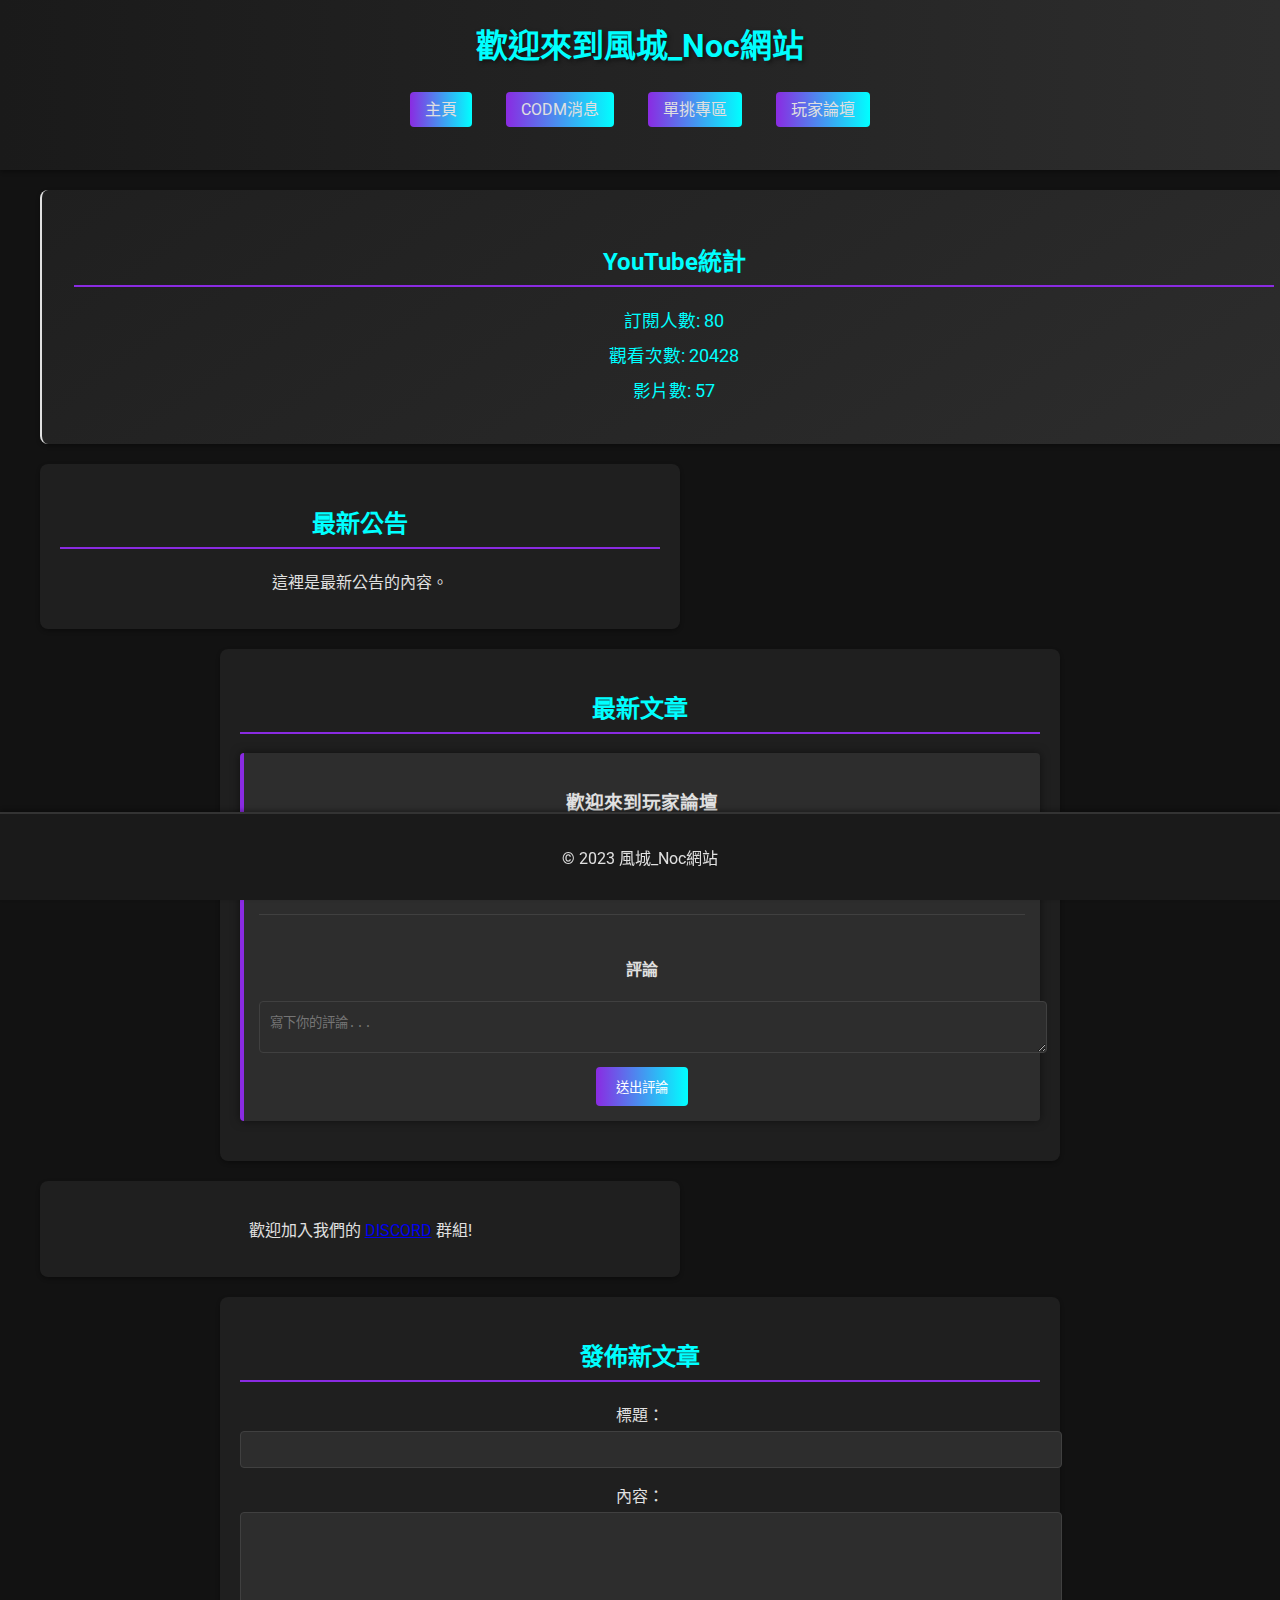
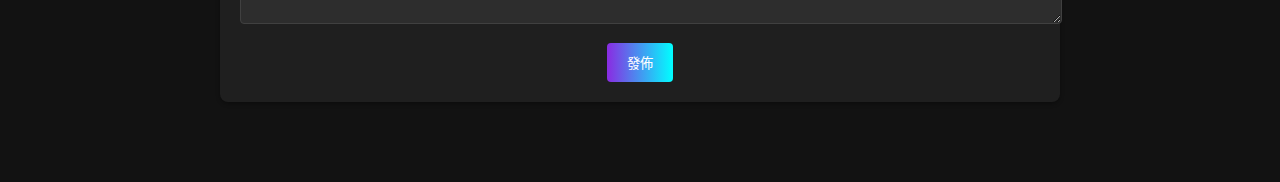
<file: index.html>
<!DOCTYPE html>
<html lang="zh-TW">
<head>
    <meta charset="UTF-8">
    <meta name="viewport" content="width=device-width, initial-scale=1.0">
    <title>風城_Noc網站</title>
    <link rel="stylesheet" href="styles.css">
    <link href="https://fonts.googleapis.com/css2?family=Roboto:wght@400;700&display=swap" rel="stylesheet">
    <style>
        /* 全域樣式 */
        body {
            font-family: 'Roboto', sans-serif;
            margin: 0;
            padding: 0;
            background-color: #121212;
            color: #e0e0e0;
            padding-bottom: 60px;
        }

        /* 頁首樣式 */
        header {
            background: linear-gradient(to right, #1a1a1a, #2d2d2d);
            padding: 20px 0;
            text-align: center;
            box-shadow: 0 2px 4px rgba(0,0,0,0.3);
        }

        header h1 {
            margin: 0;
            color: #00ffff;
            text-shadow: 2px 2px 4px rgba(0,0,0,0.5);
        }

        /* 導航欄樣式 */
        nav {
            margin: 20px 0;
            padding: 10px;
        }

        nav a {
            color: #e0e0e0;
            text-decoration: none;
            margin: 0 15px;
            padding: 8px 15px;
            border-radius: 4px;
            background: linear-gradient(to right, #8a2be2, #00ffff);
            transition: all 0.3s ease;
        }

        nav a:hover {
            opacity: 0.8;
            transform: scale(1.05);
        }

        /* 主要內容區塊 */
        main {
            max-width: 1200px;
            margin: 20px auto;
            padding: 0 20px;
        }

        section {
            background-color: #1f1f1f;
            padding: 20px;
            margin: 20px 0;
            border-radius: 8px;
            box-shadow: 0 2px 4px rgba(0,0,0,0.3);
        }

        /* 統計區塊樣式 */
        .statistics {
            background: linear-gradient(145deg, #1f1f1f, #2d2d2d);
            border-left: 4px solid #00ffff;
        }

        .statistics p {
            margin: 10px 0;
            font-size: 1.1em;
            color: #00ffff;
        }

        /* 文章區塊樣式 */
        .blog-posts {
            background-color: #1f1f1f;
        }

        .post {
            padding: 15px;
            margin-bottom: 20px;
            border-radius: 4px;
            background-color: #2d2d2d;
            border-left: 4px solid #8a2be2;
        }

        .post-meta {
            color: #888;
            font-size: 0.9em;
            margin: 10px 0;
        }

        /* 頁腳樣式 */
        footer {
            position: fixed;
            bottom: 0;
            width: 100%;
            background-color: #1a1a1a;
            padding: 15px 0;
            text-align: center;
            border-top: 2px solid #333;
            box-shadow: 0 -2px 4px rgba(0,0,0,0.3);
        }

        /* 動態效果 */
        section:hover {
            transform: translateY(-2px);
            transition: transform 0.3s ease;
        }

        h2 {
            color: #00ffff;
            border-bottom: 2px solid #8a2be2;
            padding-bottom: 8px;
        }
    </style>
</head>
<body>
    <header>
        <h1>歡迎來到風城_Noc網站</h1>
        <nav>
            <a href="index.html">主頁</a>
            <a href="codm-news.html">CODM消息</a>
            <a href="duel-zone.html">單挑專區</a>
            <a href="forum.html">玩家論壇</a>
        </nav>
    </header>
    <main>
        <section class="statistics">
            <h2>YouTube統計</h2>
            <p>訂閱人數: 80</p>
            <p>觀看次數: 20428</p>
            <p>影片數: 57</p>
        </section>
        <section>
            <h2>最新公告</h2>
            <p>這裡是最新公告的內容。</p>
        </section>
        <section class="blog-posts">
            <h2>最新文章</h2>
            <article class="post">
                <h3>歡迎來到玩家論壇</h3>
                <div class="post-meta">
                    <span class="author">作者：風城_Noc</span>
                    <span class="date">發布日期：2024-01-01</span>
                </div>
                <div class="post-content">
                    <p>這是我們的論壇首篇文章，歡迎大家在此分享遊戲心得！</p>
                </div>
                <div class="comments">
                    <h4>評論</h4>
                    <form class="comment-form">
                        <textarea placeholder="寫下你的評論..." required></textarea>
                        <button type="submit">送出評論</button>
                    </form>
                </div>
            </article>
        </section>

        <!-- Discord 連結區塊 -->
        <section>
            <p>歡迎加入我們的 <a href="https://discord.gg/zHkN5gEak7" target="_blank">DISCORD</a> 群組!</p>
        </section>

        <!-- 發文表單移到底部 -->
        <section class="blog-post-form">
            <h2>發佈新文章</h2>
            <form id="blogForm">
                <div class="form-group">
                    <label for="title">標題：</label>
                    <input type="text" id="title" name="title" required>
                </div>
                <div class="form-group">
                    <label for="content">內容：</label>
                    <textarea id="content" name="content" rows="6" required></textarea>
                </div>
                <button type="submit">發佈</button>
            </form>
        </section>
    </main>
    <footer>
        <p>&copy; 2023 風城_Noc網站</p>
    </footer>
    <script src="script.js"></script>
</body>
</html>
</file>
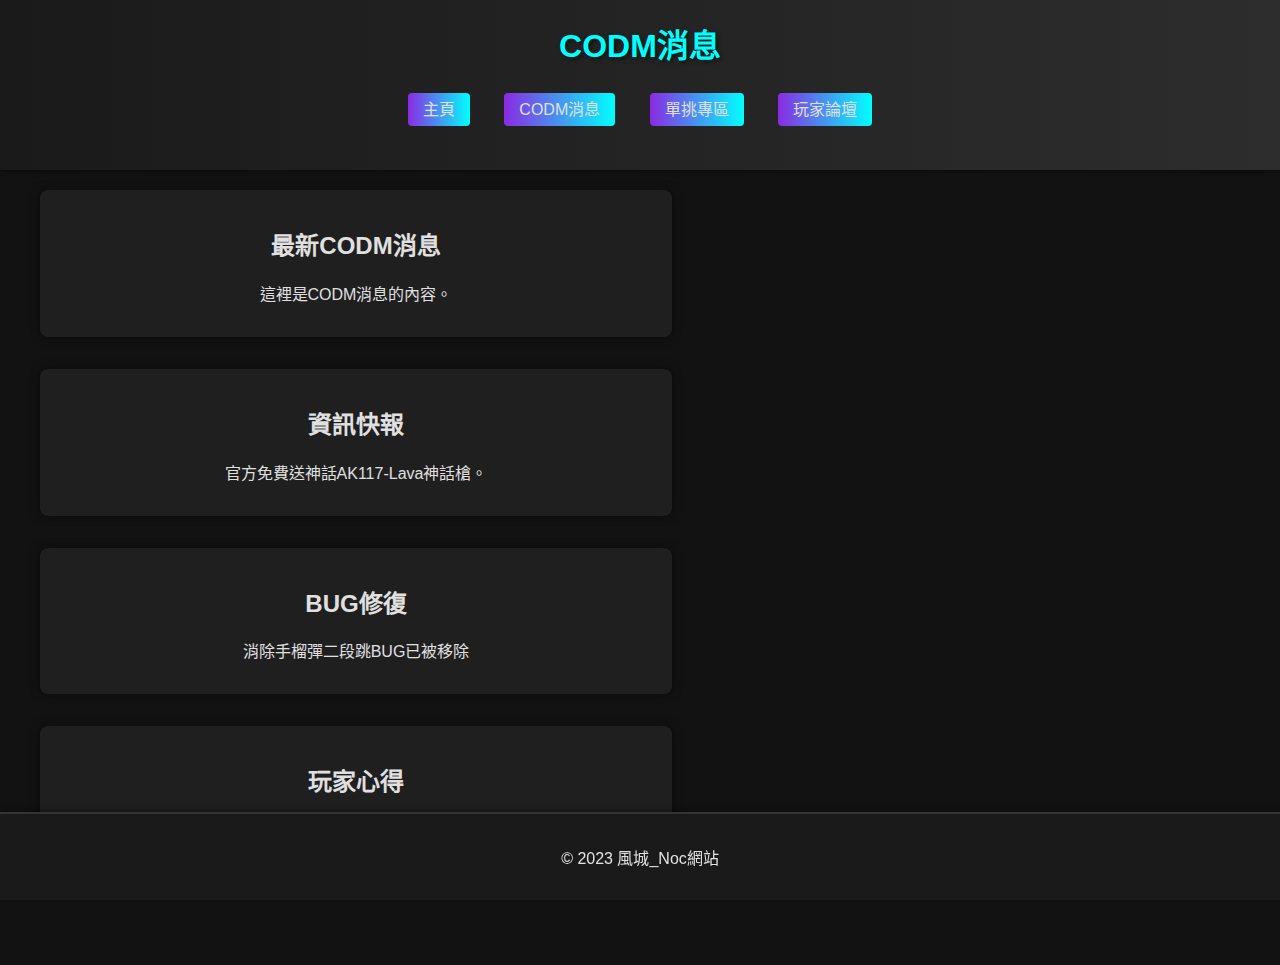
<file: codm-news.html>
<!DOCTYPE html>
<html lang="zh-TW">
<head>
    <meta charset="UTF-8">
    <meta name="viewport" content="width=device-width, initial-scale=1.0">
    <title>CODM消息 - 風城_Noc網站</title>
    <link rel="stylesheet" href="styles.css">
</head>
<body>
    <header>
        <h1>CODM消息</h1>
        <nav>
            <a href="index.html">主頁</a>
            <a href="codm-news.html">CODM消息</a>
            <a href="duel-zone.html">單挑專區</a>
            <a href="forum.html">玩家論壇</a>
        </nav>
    </header>
    <main>
        <section>
            <h2>最新CODM消息</h2>
            <p>這裡是CODM消息的內容。</p>
        </section>
        <section>
            <h2>資訊快報</h2>
            <p>官方免費送神話AK117-Lava神話槍。</p>
        </section>
        <section>
            <h2>BUG修復</h2>
            <p>消除手榴彈二段跳BUG已被移除</p>
        </section>
        <section>
            <h2>玩家心得</h2>
            <p>這裡是玩家心得的內容。</p>
        </section>
    </main>
    <footer>
        <p>&copy; 2023 風城_Noc網站</p>
    </footer>
</body>
</html>
</file>
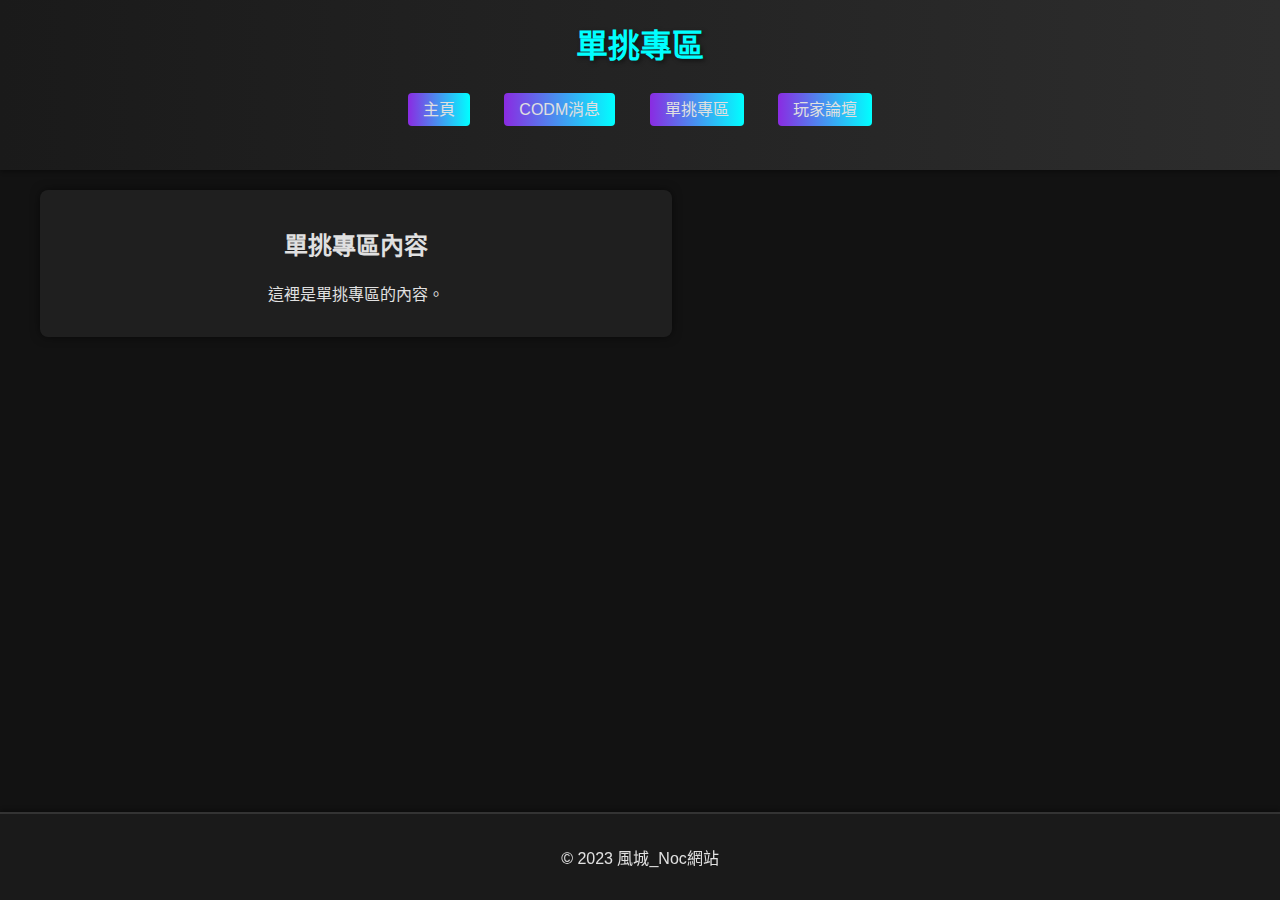
<file: duel-zone.html>
<!DOCTYPE html>
<html lang="zh-TW">
<head>
    <meta charset="UTF-8">
    <meta name="viewport" content="width=device-width, initial-scale=1.0">
    <title>單挑專區 - 風城_Noc網站</title>
    <link rel="stylesheet" href="styles.css">
</head>
<body>
    <header>
        <h1>單挑專區</h1>
        <nav>
            <a href="index.html">主頁</a>
            <a href="codm-news.html">CODM消息</a>
            <a href="duel-zone.html">單挑專區</a>
            <a href="forum.html">玩家論壇</a>
        </nav>
    </header>
    <main>
        <section>
            <h2>單挑專區內容</h2>
            <p>這裡是單挑專區的內容。</p>
        </section>
    </main>
    <footer>
        <p>&copy; 2023 風城_Noc網站</p>
    </footer>
</body>
</html>
</file>
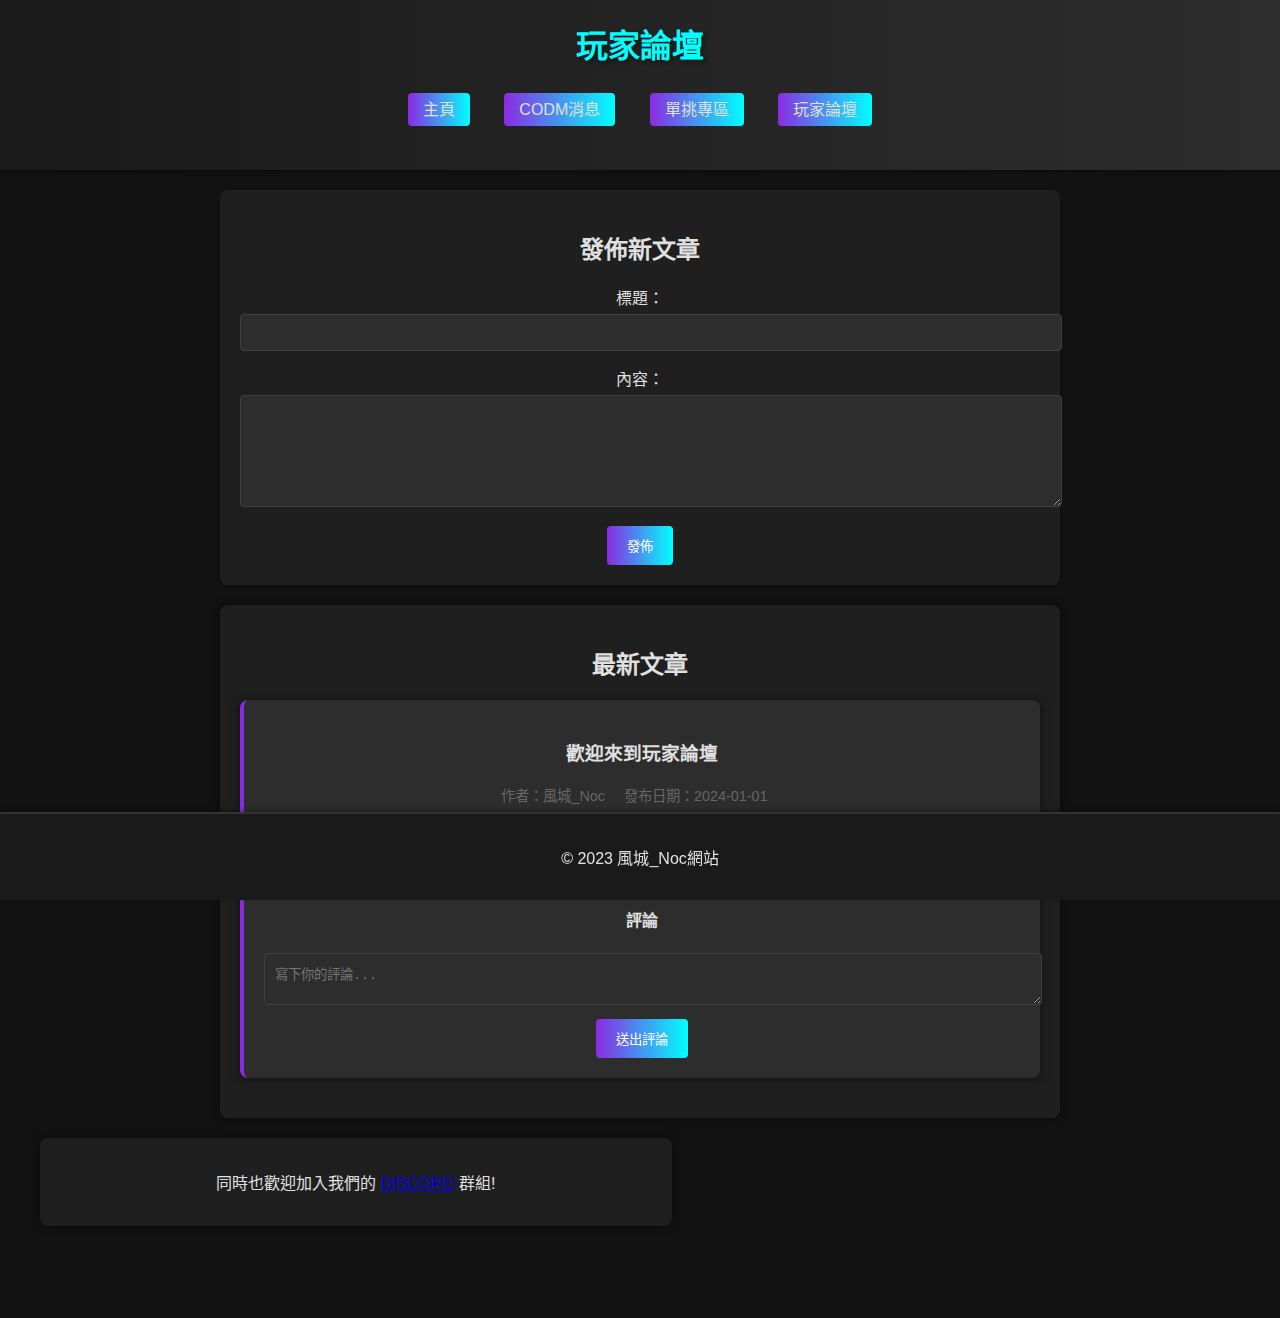
<file: forum.html>
<!DOCTYPE html>
<html lang="zh-TW">
<head>
    <meta charset="UTF-8">
    <meta name="viewport" content="width=device-width, initial-scale=1.0">
    <title>玩家論壇 - 風城_Noc網站</title>
    <link rel="stylesheet" href="styles.css">
</head>
<body>
    <header>
        <h1>玩家論壇</h1>
        <nav>
            <a href="index.html">主頁</a>
            <a href="codm-news.html">CODM消息</a>
            <a href="duel-zone.html">單挑專區</a>
            <a href="forum.html">玩家論壇</a>
        </nav>
    </header>
    <main>
        <section class="blog-post-form">
            <h2>發佈新文章</h2>
            <form id="blogForm">
                <div class="form-group">
                    <label for="title">標題：</label>
                    <input type="text" id="title" name="title" required>
                </div>
                <div class="form-group">
                    <label for="content">內容：</label>
                    <textarea id="content" name="content" rows="6" required></textarea>
                </div>
                <button type="submit">發佈</button>
            </form>
        </section>

        <section class="blog-posts">
            <h2>最新文章</h2>
            <article class="post">
                <h3>歡迎來到玩家論壇</h3>
                <div class="post-meta">
                    <span class="author">作者：風城_Noc</span>
                    <span class="date">發布日期：2024-01-01</span>
                </div>
                <div class="post-content">
                    <p>這是我們的論壇首篇文章，歡迎大家在此分享遊戲心得！</p>
                </div>
                <div class="comments">
                    <h4>評論</h4>
                    <form class="comment-form">
                        <textarea placeholder="寫下你的評論..." required></textarea>
                        <button type="submit">送出評論</button>
                    </form>
                </div>
            </article>
        </section>

        <section>
            <p>同時也歡迎加入我們的 <a href="https://discord.gg/zHkN5gEak7" target="_blank">DISCORD</a> 群組!</p>
        </section>
    </main>
    <footer>
        <p>&copy; 2023 風城_Noc網站</p>
    </footer>
    <script src="script.js"></script>
</body>
</html>
</file>
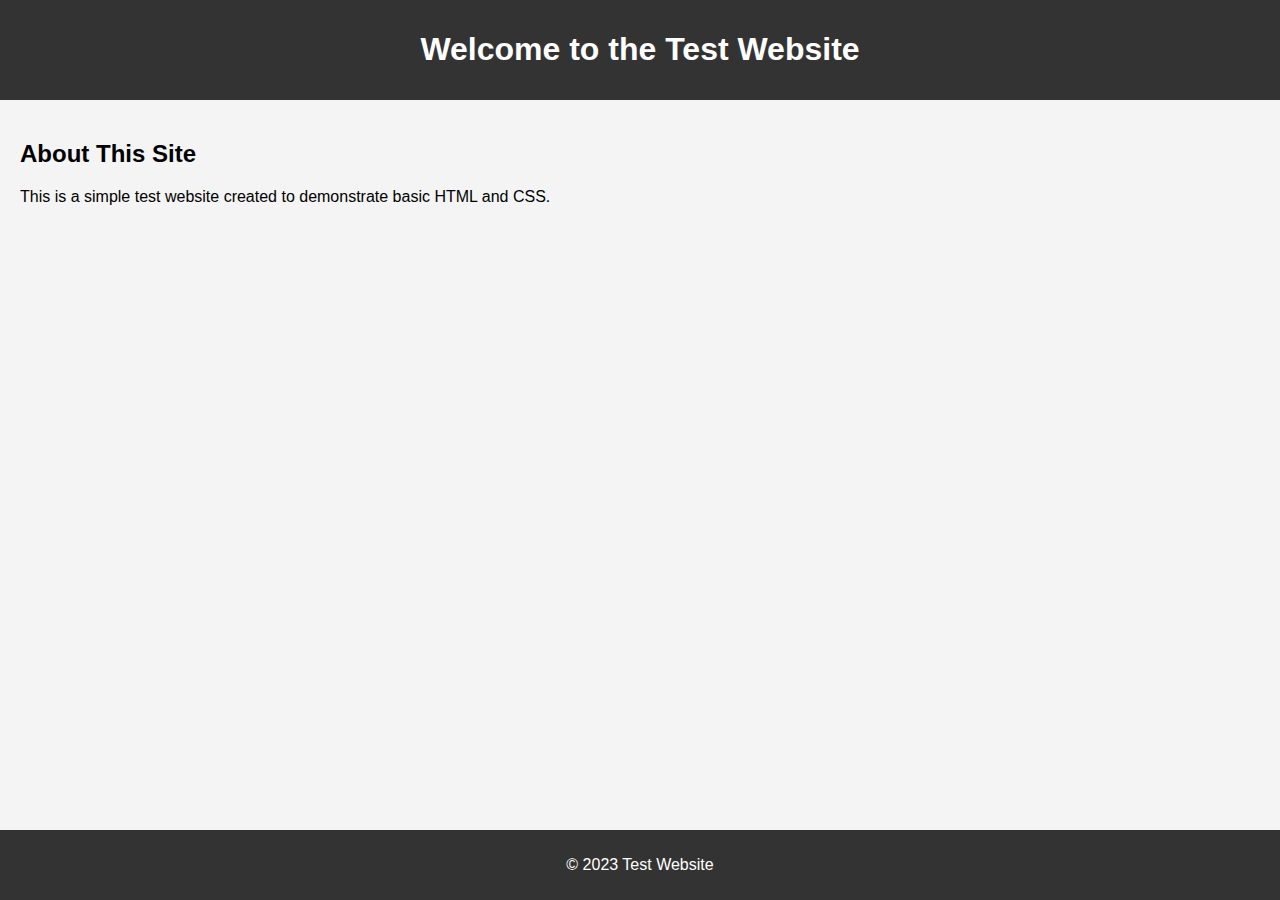
<file: nocfond.html>
<!DOCTYPE html>
<html lang="en">
<head>
    <meta charset="UTF-8">
    <meta name="viewport" content="width=device-width, initial-scale=1.0">
    <title>Test Website</title>
    <style>
        body {
            font-family: Arial, sans-serif;
            margin: 0;
            padding: 0;
            background-color: #f4f4f4;
        }
        header {
            background-color: #333;
            color: #fff;
            padding: 10px 0;
            text-align: center;
        }
        main {
            padding: 20px;
        }
        footer {
            background-color: #333;
            color: #fff;
            text-align: center;
            padding: 10px 0;
            position: fixed;
            width: 100%;
            bottom: 0;
        }
    </style>
</head>
<body>
    <header>
        <h1>Welcome to the Test Website</h1>
    </header>
    <main>
        <h2>About This Site</h2>
        <p>This is a simple test website created to demonstrate basic HTML and CSS.</p>
    </main>
    <footer>
        <p>&copy; 2023 Test Website</p>
    </footer>
</body>
</html>
</file>
<file: styles.css>
/* 全域樣式 */
body {
    font-family: 'Roboto', sans-serif;
    margin: 0;
    padding: 0;
    background-color: #121212;
    color: #e0e0e0;
    padding-bottom: 60px;
}

/* 頁首樣式 */
header {
    background: linear-gradient(to right, #1a1a1a, #2d2d2d);
    padding: 20px 0;
    text-align: center;
    box-shadow: 0 2px 4px rgba(0,0,0,0.3);
}

header h1 {
    margin: 0;
    color: #00ffff;
    text-shadow: 2px 2px 4px rgba(0,0,0,0.5);
}

/* 導航欄樣式 */
nav {
    margin: 20px 0;
    padding: 10px;
    text-align: center;
}

nav a {
    color: #e0e0e0;
    text-decoration: none;
    margin: 0 15px;
    padding: 8px 15px;
    border-radius: 4px;
    background: linear-gradient(to right, #8a2be2, #00ffff);
    transition: all 0.3s ease;
}

nav a:hover {
    opacity: 0.8;
    transform: scale(1.05);
}

/* 主要內容區塊 */
main {
    max-width: 1200px;
    margin: 20px auto;
    padding: 0 20px;
}

section {
    margin-bottom: 2rem;
    background-color: #1f1f1f;
    padding: 1rem;
    border-radius: 8px;
    box-shadow: 0 0 10px rgba(0, 0, 0, 0.5);
    width: 80%;
    max-width: 600px;
    text-align: center;
}

section.statistics {
    width: 100%;
    max-width: none;
    padding: 2rem;
    border-left: 2px solid #e0e0e0;
    border-right: 2px solid #e0e0e0;
}

section#posts {
    text-align: left;
}

form#new-post-form {
    display: flex;
    flex-direction: column;
    align-items: flex-start;
    width: 100%;
    max-width: 600px;
    margin-bottom: 2rem;
}

form#new-post-form label {
    margin-top: 1rem;
}

form#new-post-form input,
form#new-post-form textarea {
    width: 100%;
    padding: 0.5rem;
    margin-top: 0.5rem;
    border: 1px solid #333;
    border-radius: 4px;
    background-color: #2f2f2f;
    color: #e0e0e0;
}

form#new-post-form button {
    margin-top: 1rem;
    padding: 0.5rem 1rem;
    border: none;
    border-radius: 4px;
    background-color: #6a11cb;
    color: white;
    cursor: pointer;
    transition: background 0.3s ease;
}

form#new-post-form button:hover {
    background-color: #2575fc;
}

.post {
    background-color: #2f2f2f;
    padding: 1rem;
    border-radius: 8px;
    margin-bottom: 1rem;
    box-shadow: 0 0 10px rgba(0, 0, 0, 0.5);
}

/* 頁腳樣式 */
footer {
    position: fixed;
    bottom: 0;
    width: 100%;
    background-color: #1a1a1a;
    padding: 15px 0;
    text-align: center;
    border-top: 2px solid #333;
    box-shadow: 0 -2px 4px rgba(0,0,0,0.3);
}

button {
    background: linear-gradient(to right, #8a2be2, #00ffff);
    color: white;
    padding: 10px 20px;
    border: none;
    border-radius: 4px;
    cursor: pointer;
    transition: all 0.3s ease;
}

button:hover {
    opacity: 0.9;
    transform: scale(1.05);
}

/* 部落格相關樣式 */
.blog-post-form {
    background-color: #1f1f1f;
    padding: 20px;
    margin: 20px auto;
    border-radius: 8px;
    box-shadow: 0 2px 4px rgba(0,0,0,0.3);
    max-width: 800px;
}

.form-group {
    margin-bottom: 15px;
}

.form-group label {
    display: block;
    margin-bottom: 5px;
}

.form-group input,
.form-group textarea {
    width: 100%;
    padding: 10px;
    background: #2d2d2d;
    border: 1px solid #404040;
    border-radius: 4px;
    color: #e0e0e0;
}

.blog-posts {
    background-color: #1f1f1f;
    padding: 20px;
    border-radius: 8px;
    margin: 20px auto;
    max-width: 800px;
}

.post {
    background: #2d2d2d;
    padding: 20px;
    margin-bottom: 20px;
    border-radius: 8px;
    border-left: 4px solid #8a2be2;
}

.post-meta {
    color: #666;
    font-size: 0.9em;
    margin-bottom: 15px;
}

.post-meta span {
    margin-right: 15px;
}

.comments {
    margin-top: 20px;
    padding-top: 20px;
    border-top: 1px solid #404040;
}

.comment-form textarea {
    width: 100%;
    padding: 10px;
    background: #2d2d2d;
    border: 1px solid #404040;
    border-radius: 4px;
    color: #e0e0e0;
    margin-bottom: 10px;
}
</file>
